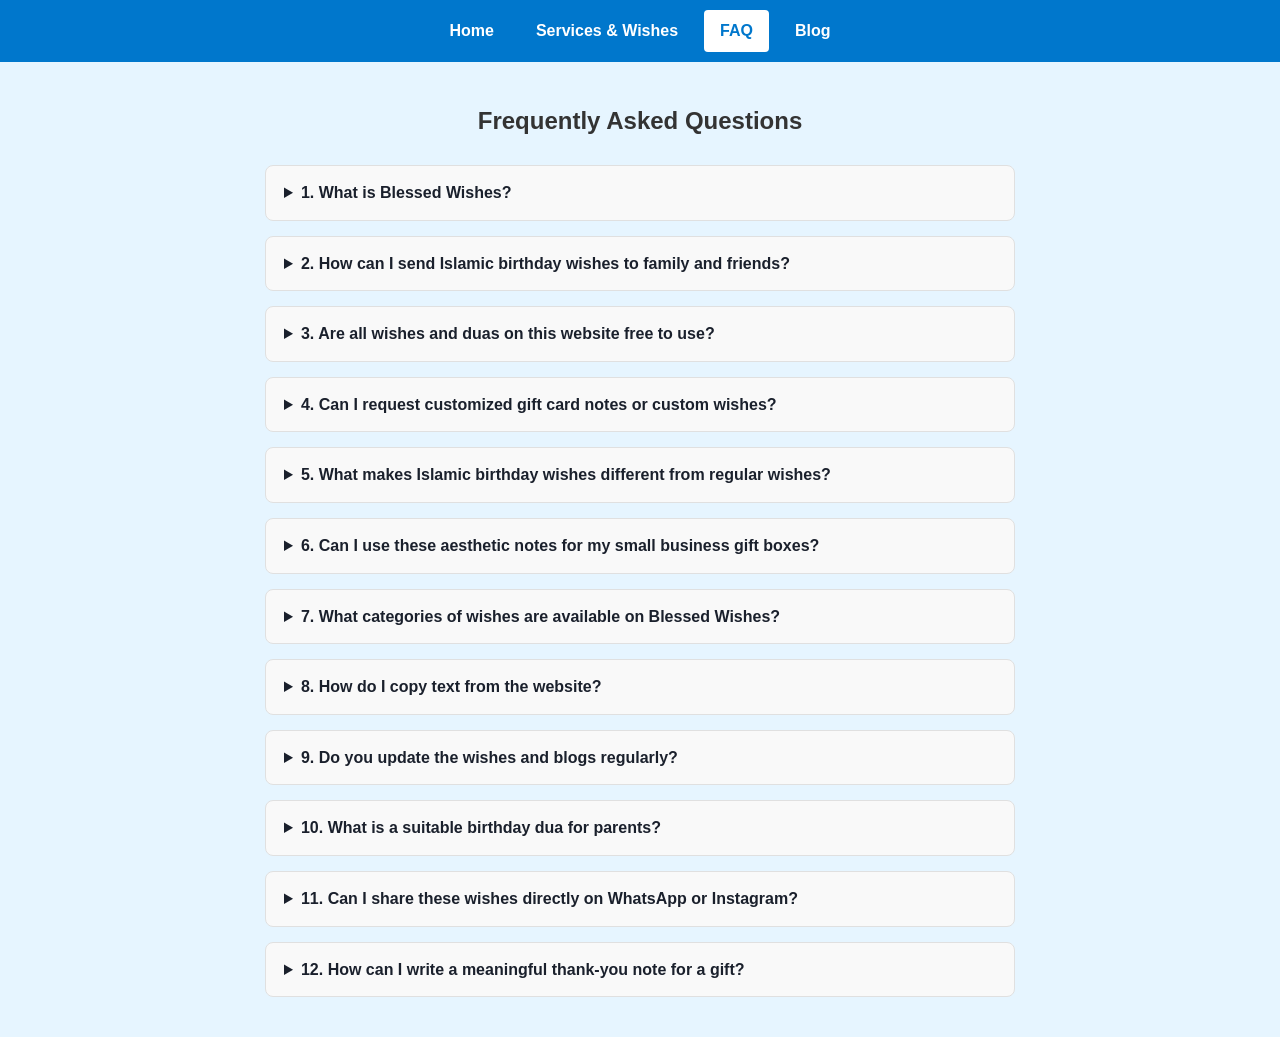
<file: faq.html>
<!DOCTYPE html>
<html lang="en">
<head>
  <meta charset="UTF-8">
  <meta name="viewport" content="width=device-width, initial-scale=1.0">
  <title>Frequently Asked Questions - Blessed Wishes</title>
  <meta name="description" content="Find answers to common questions about Islamic birthday wishes, custom gift notes, and daily duas on Blessed Wishes.">
  <link rel="stylesheet" href="styles.css">
</head>
<body>

  <!-- Navigation Bar -->
  <nav>
    <a href="index.html">Home</a>
    <a href="services.html">Services &amp; Wishes</a>
    <a href="faq.html" class="active">FAQ</a>
    <a href="birthday-wishes-blog.html">Blog</a>
  </nav>

  <!-- FAQ Section Container -->
  <div class="faq-container">
    <h2>Frequently Asked Questions</h2>

    <details class="faq-item">
      <summary class="faq-question">1. What is Blessed Wishes?</summary>
      <p class="faq-answer">Blessed Wishes is a platform dedicated to providing aesthetic gift notes, heartfelt wishes, Islamic birthday messages, and daily duas for all occasions.</p>
    </details>

    <details class="faq-item">
      <summary class="faq-question">2. How can I send Islamic birthday wishes to family and friends?</summary>
      <p class="faq-answer">You can browse our collection of Islamic birthday wishes and duas, copy your favorite text with a single click, and send it via WhatsApp, SMS, or social media.</p>
    </details>

    <details class="faq-item">
      <summary class="faq-question">3. Are all wishes and duas on this website free to use?</summary>
      <p class="faq-answer">Yes, 100% free! All gift notes, Islamic birthday messages, and spiritual prayers available on Blessed Wishes are completely free to copy and share.</p>
    </details>

    <details class="faq-item">
      <summary class="faq-question">4. Can I request customized gift card notes or custom wishes?</summary>
      <p class="faq-answer">Yes, we offer custom wish creation services! You can reach out to us through our contact section to get personalized messages for weddings, birthdays, or special events.</p>
    </details>

    <details class="faq-item">
      <summary class="faq-question">5. What makes Islamic birthday wishes different from regular wishes?</summary>
      <p class="faq-answer">Islamic birthday wishes focus on invoking Allah's blessings, asking for long life with Iman, success, health, and spiritual growth rather than just generic celebratory phrases.</p>
    </details>

    <details class="faq-item">
      <summary class="faq-question">6. Can I use these aesthetic notes for my small business gift boxes?</summary>
      <p class="faq-answer">Absolutely! Small business owners are welcome to use our aesthetic gift note texts on their physical greeting cards and product packaging.</p>
    </details>

    <details class="faq-item">
      <summary class="faq-question">7. What categories of wishes are available on Blessed Wishes?</summary>
      <p class="faq-answer">We provide Islamic Birthday Wishes, Wedding &amp; Anniversary Duas, Gratitude &amp; Thank You Notes, Daily Spiritual Prayers, and Aesthetic Gift Card Messages.</p>
    </details>

    <details class="faq-item">
      <summary class="faq-question">8. How do I copy text from the website?</summary>
      <p class="faq-answer">Simply click the text or copy button next to any wish or message to copy it directly to your clipboard.</p>
    </details>

    <details class="faq-item">
      <summary class="faq-question">9. Do you update the wishes and blogs regularly?</summary>
      <p class="faq-answer">Yes, we frequently publish new blog articles, fresh Islamic duas, and modern aesthetic wish collections to keep our content updated.</p>
    </details>

    <details class="faq-item">
      <summary class="faq-question">10. What is a suitable birthday dua for parents?</summary>
      <p class="faq-answer">A beautiful birthday dua for parents is asking Allah (SWT) to grant them good health, long life with Iman, contentment, and protection in both this life and the Hereafter.</p>
    </details>

    <details class="faq-item">
      <summary class="faq-question">11. Can I share these wishes directly on WhatsApp or Instagram?</summary>
      <p class="faq-answer">Yes, you can copy any text and paste it directly into WhatsApp chats, Instagram captions, Facebook posts, or status updates.</p>
    </details>

    <details class="faq-item">
      <summary class="faq-question">12. How can I write a meaningful thank-you note for a gift?</summary>
      <p class="faq-answer">A good thank-you note mentions appreciation for the thoughtful gesture, expresses warmth, and includes a short dua or wish for the sender.</p>
    </details>

  </div>

</body>
</html>
</file>
<file: styles.css>
/* Sky Blue Theme Styling */
:root {
  --primary-color: #0099ff;
  --secondary-color: #e6f5ff;
  --text-color: #333333;
  --white: #ffffff;
}

body {
  font-family: 'Segoe UI', Tahoma, Geneva, Verdana, sans-serif;
  margin: 0;
  padding: 0;
  background-color: var(--secondary-color);
  color: var(--text-color);
  line-height: 1.6;
}

header {
  background-color: var(--primary-color);
  color: var(--white);
  padding: 1rem 0;
  text-align: center;
  box-shadow: 0 2px 5px rgba(0,0,0,0.1);
}

nav {
  display: flex;
  justify-content: center;
  background-color: #0077cc;
  padding: 10px;
}

nav a {
  color: var(--white);
  text-decoration: none;
  padding: 8px 16px;
  margin: 0 5px;
  border-radius: 4px;
  font-weight: bold;
}

nav a:hover, nav a.active {
  background-color: var(--white);
  color: #0077cc;
}

.container {
  max-width: 1000px;
  margin: 20px auto;
  padding: 20px;
  background: var(--white);
  border-radius: 8px;
  box-shadow: 0 4px 6px rgba(0,0,0,0.05);
}

.btn {
  display: inline-block;
  background-color: var(--primary-color);
  color: var(--white);
  padding: 10px 20px;
  text-decoration: none;
  border-radius: 5px;
  border: none;
  cursor: pointer;
  font-size: 16px;
}

.btn:hover {
  background-color: #0077cc;
}

footer {
  text-align: center;
  padding: 15px;
  background-color: var(--primary-color);
  color: var(--white);
  position: relative;
  bottom: 0;
  width: 100%;
  margin-top: 20px;
}
/* FAQ Accordion Styling */
.faq-container {
  max-width: 750px;
  margin: 40px auto;
  padding: 0 20px;
  font-family: inherit;
}

.faq-container h2 {
  text-align: center;
  margin-bottom: 25px;
}

.faq-item {
  background-color: #f9f9f9;
  border: 1px solid #e0e0e0;
  border-radius: 8px;
  margin-bottom: 15px;
  padding: 14px 18px;
  transition: all 0.3s ease;
}

.faq-item[open] {
  background-color: #ffffff;
  border-color: #4a90e2;
  box-shadow: 0 4px 10px rgba(0,0,0,0.05);
}

.faq-question {
  font-weight: bold;
  font-size: 16px;
  color: #1a202c;
  cursor: pointer;
  outline: none;
}

.faq-answer {
  margin-top: 12px;
  color: #555555;
  line-height: 1.6;
  font-size: 15px;
  padding-top: 8px;
  border-top: 1px dashed #eee;
}
/* Card Layout Modern Styles */
.blog-grid {
    display: grid;
    grid-template-columns: repeat(auto-fit, minmax(280px, 1fr));
    gap: 24px;
    padding: 30px 15px;
    max-width: 1000px;
    margin: 0 auto;
}

.blog-card {
    background: #ffffff;
    border-radius: 16px;
    box-shadow: 0 10px 25px rgba(0, 0, 0, 0.05);
    overflow: hidden;
    border: 1px solid #e2e8f0;
    transition: transform 0.3s ease, box-shadow 0.3s ease;
}

.blog-card:hover {
    transform: translateY(-4px);
    box-shadow: 0 15px 30px rgba(0, 0, 0, 0.1);
}

/* Card Image Container Height Fix */ .blog-card-img-wrapper { width: 100%; height: 180px; /* Card image height normal kar di hai */ overflow: hidden; background-color: #f1f5f9; } 

.blog-card-img { width: 100%; 
height: 100%; 
object-fit: cover; }

.blog-card-body {
    padding: 20px;
}

.blog-date {
    font-size: 0.8rem;
    color: #64748b;
    font-weight: 600;
    display: block;
    margin-bottom: 8px;
    text-transform: uppercase;
    letter-spacing: 0.5px;
}

.blog-card-title {
    font-size: 1.15rem;
    color: #0f172a;
    font-weight: 700;
    margin-bottom: 10px;
    line-height: 1.4;
}

.blog-card-excerpt {
    font-size: 0.9rem;
    color: #475569;
    line-height: 1.6;
    margin-bottom: 18px;
}

/* Solid Blue Styled Button */ 
.read-more-btn, 
a.read-more-btn { 
display: inline-block !important; 
padding: 10px 22px !important; 
background-color: #0284c7 !important; /* Theme blue color */ 
color: #ffffff !important; 
border-radius: 8px !important; 
text-decoration: none !important; 
font-weight: 600 !important; 
font-size: 0.85rem !important; 
margin-top: 10px !important; 
box-shadow: 0 4px 10px rgba(2, 132, 199, 0.2); } 
.read-more-btn:hover { 
background-color: #0369a1 !important; 
}
</file>
